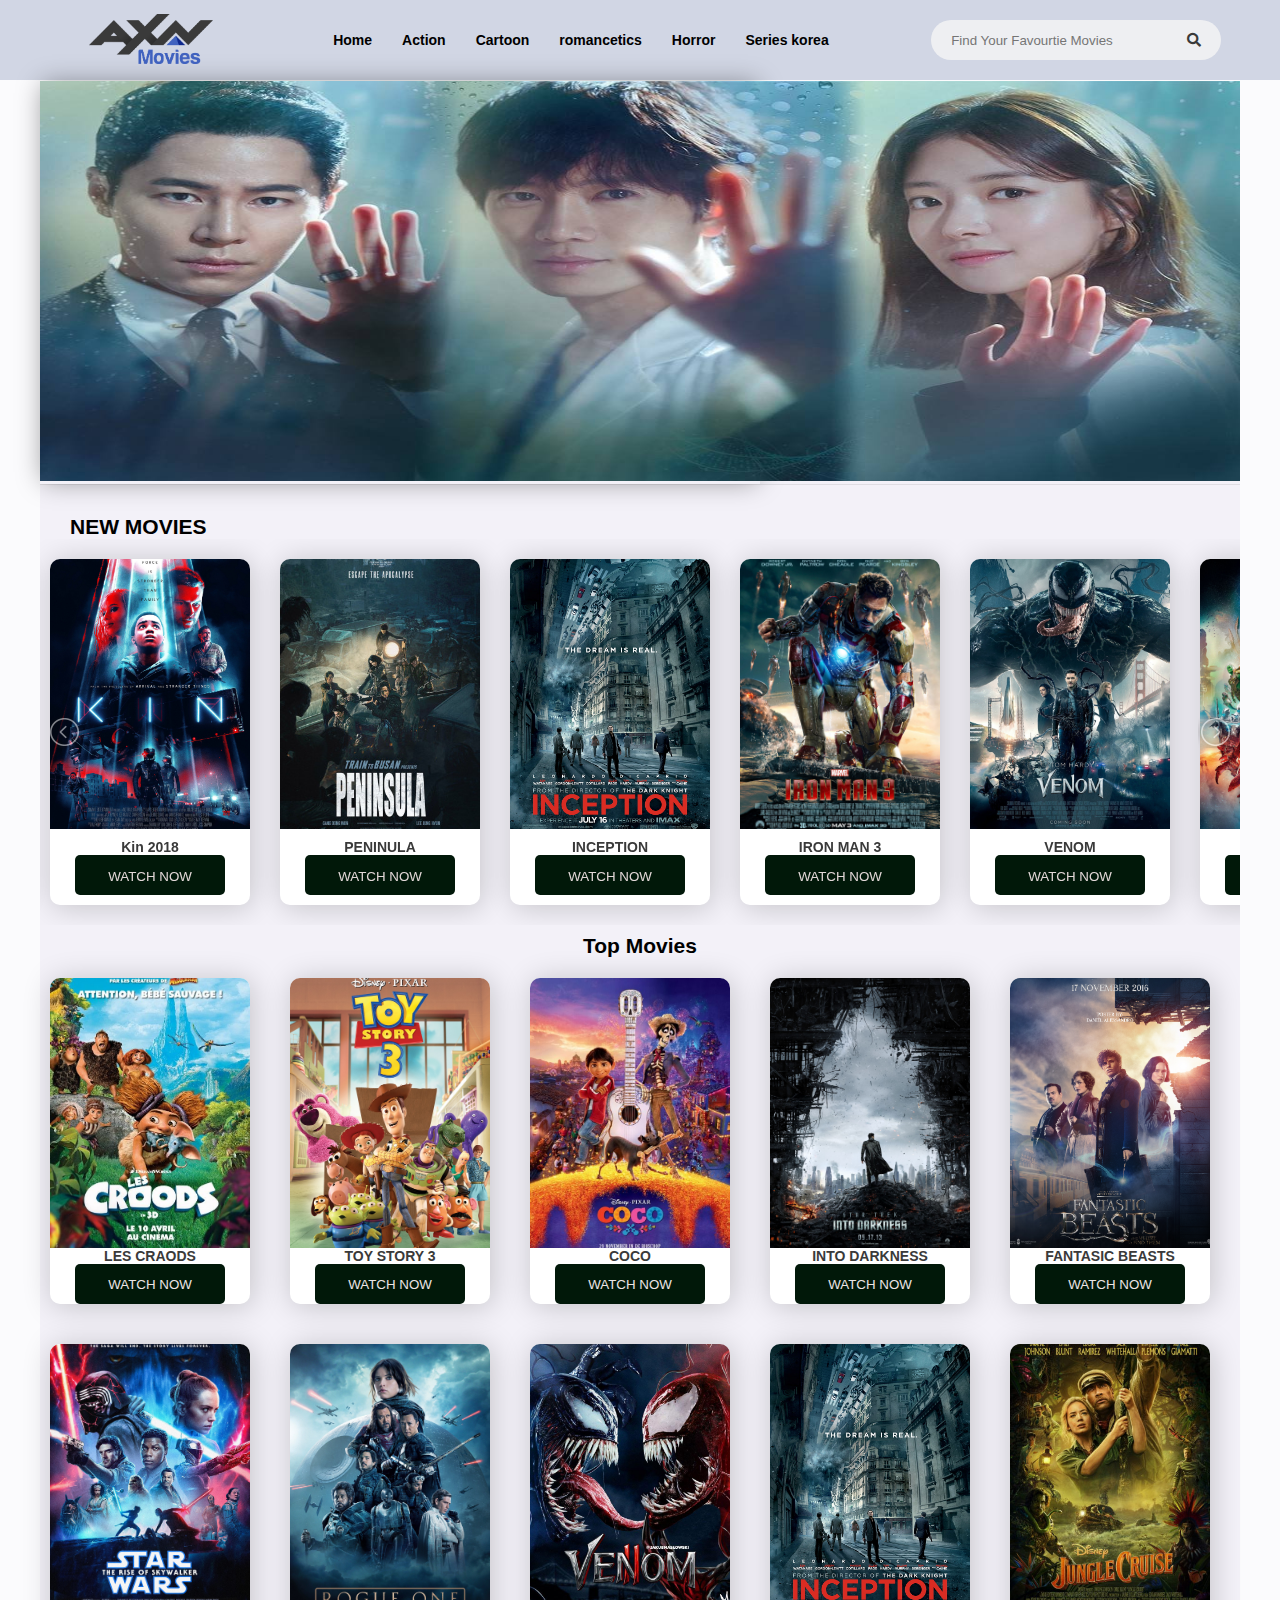
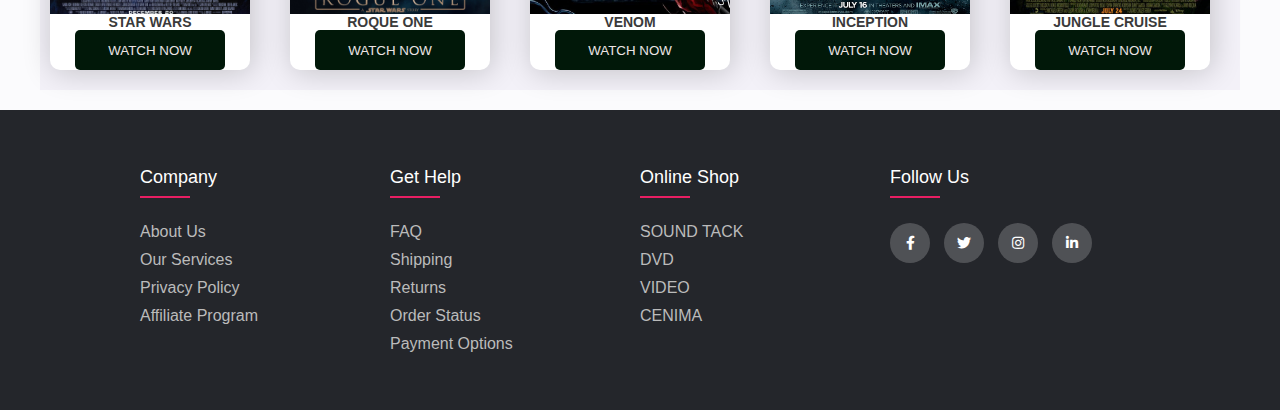
<file: index.html>
<!DOCTYPE html>
<html lang="en">
<head>
    <meta charset="UTF-8">
    <meta http-equiv="X-UA-Compatible" content="IE=edge">
    <meta name="viewport" content="width=device-width, initial-scale=1.0">
    <title>Watch Movie</title>
    <link rel="stylesheet" href="./css/style.css">
    <link rel="stylesheet" type="text/css" href="./css/lightslider.css">

    <script src="js/JQuery3.3.1.js"></script>
     <script src="js/lightslider.js"></script>
     <link rel="stylesheet" type="text/css" href="https://cdnjs.cloudflare.com/ajax/libs/font-awesome/5.15.1/css/all.min.css">


</head>
<body>
    <!-- --------------Header and menu------------------- -->
    <div class="header">
       <div class="container_header">
                <a href="#" class="logo">
                    <img src="images/logo.png"/>
                </a>
                <!--menu--btn----------------->
                <label class="menu-icon" for="menu-btn">
                    <span class="nav-icon"></span>
                </label>
                <!--menu-------------->
                <div class="menu">
                    <ul >
                        <li><a href="index.html">Home</a></li>
                        <li><a href="action.html">Action</a></li>
                        <li><a href="cartoon.html">Cartoon</a></li>
                        <li><a href="romancetics.html">romancetics</a></li>
                        <li><a href="Horror.html">Horror</a></li>
                        <li><a href="Series korea.html">Series korea</a></li>
                    </ul>
                </div>
                <!--search------------->
                <div class="search">
                    <input type="text" placeholder="Find Your Favourtie Movies"/>
                    <!--search-icon----------->
                    <i class="fas fa-search"></i>
                  
                </div>
       </div>
    </div>
    <!-- --------------------------main content ------------------------------------->
    <div class="container">
 <!-- -----------------------slide show -------------------->
                    
                        <div class="slide">
                            <img id="image">
                        </div>

                    
<!-- -------slowcase ---------->
        <div class="container-case">
            
            <section id="latest">
                <h2 class="latest-heading">New Movies</h2>
                <!--slider------------------->
                <ul id="autoWidth" class="cs-hidden">
                    <!--slide-box-1------------------>
                    <li class="item-a">
                        <div class="latest-box">
                            <!--img-------->
                            <div class="latest-b-img">
                                <img src="images/m-1.jpg">
                                
                            </div>
                            <!--text---------->
                            <div class="latest-b-text">
                                <strong>Kin 2018</strong>
                                <button><a href="#">Watch Now</a> </button>
                            </div>
                        </div>
                    </li>
            <!--slide-box-2------------------>
            <li class="item-b">
                <div class="latest-box">
                    <!--img-------->
                    <div class="latest-b-img">
                        <img src="images/m-2.jpg">
                        
                    </div>
                    <!--text---------->
                    <div class="latest-b-text">
                        <strong>PENINULA</strong>
                        <button><a href="#">Watch Now</a> </button>
                    </div>
                </div>
            </li>
            <!--slide-box-3------------------>
            <li class="item-c">
                <div class="latest-box">
                    <!--img-------->
                    <div class="latest-b-img">
                        <img src="images/m-3.jpg">
                           
                    </div>
                    <!--text---------->
                    <div class="latest-b-text">
                        <strong>INCEPTION</strong>
                        <button><a href="#">Watch Now</a> </button>
                    </div>
                </div>
            </li>
            <!--slide-box-4------------------>
            <li class="item-d">
                <div class="latest-box">
                    <!--img-------->
                    <div class="latest-b-img">
                        <img src="images/m-4.jpg">
                        
                    </div>
                    <!--text---------->
                    <div class="latest-b-text">
                        <strong>IRON MAN 3</strong>
                        <button><a href="#">Watch Now</a> </button>
                    </div>
                </div>
            </li>
            <!--slide-box-5------------------>
            <li class="item-e">
                <div class="latest-box">
                    <!--img-------->
                    <div class="latest-b-img">
                        <img src="images/m-5.jpg">
                        
                    </div>
                    <!--text---------->
                    <div class="latest-b-text">
                        <strong>VENOM</strong>
                        <button><a href="#">Watch Now</a> </button>
                    </div>
                </div>
            </li>
            <!--slide-box-6------------------>
            <li class="item-f">
                <div class="latest-box">
                    <!--img-------->
                    <div class="latest-b-img">
                        <img src="images/m-6.jpg">
                        
                    </div>
                    <!--text---------->
                    <div class="latest-b-text">
                        <strong>AQUAMAN</strong>
                        <button><a href="#">Watch Now</a> </button>
                    </div>
                </div>
            </li>
            <!--slide-box-7------------------>
            <li class="item-g">
                <div class="latest-box">
                    <!--img-------->
                    <div class="latest-b-img">
                        <img src="images/m-7.jpeg">
                    </div>
                    <!--text---------->
                    <div class="latest-b-text">
                        <strong>JUNGLE CRUISE</strong>
                        <button><a href="#">Watch Now</a> </button>
                    </div>
                </div>
            </li>
                  </ul>
            </section>
            
        </div>



      <!-- List movies -->



        <div class="container-list">
            <h2 class="text-h2">Top Movies</h2>
            <div class="list-movie">
                <div class="movies-box">
                    <!--img------------>
                    <div class="movies-img">
                        <img src="images/l-3.jpg">
                    </div>
                    <!--text--------->
                         <strong>LES CRAODS</strong>
                        <button><a href="#">Watch Now</a> </button>
                </div>
                <div class="movies-box">
                    <!--img------------>
                    <div class="movies-img">
                        <img src="images/l-4.jpg">
                    </div>
                    <!--text--------->
                         <strong>TOY STORY 3</strong>
                        <button><a href="#">Watch Now</a> </button>
                </div>
                <div class="movies-box">
                    <!--img------------>
                    <div class="movies-img">
                        <img src="images/l-5.jpg">
                    </div>
                    <!--text--------->
                         <strong>COCO</strong>
                        <button><a href="#">Watch Now</a> </button>
                </div>
                <div class="movies-box">
                    <!--img------------>
                    <div class="movies-img">
                        <img src="images/l-1.jpg">
                    </div>
                    <!--text--------->
                         <strong>INTO DARKNESS</strong>
                        <button><a href="#">Watch Now</a> </button>
                </div>
                <div class="movies-box">
                    <!--img------------>
                    <div class="movies-img">
                        <img src="images/l-2.jpg">
                    </div>
                    <!--text--------->
                         <strong>FANTASIC BEASTS</strong>
                        <button><a href="#">Watch Now</a> </button>
                </div>
                <div class="movies-box">
                    <!--img------------>
                    <div class="movies-img">
                        <img src="images/l-6.jpg">
                    </div>
                    <!--text--------->
                         <strong>STAR WARS</strong>
                        <button><a href="#">Watch Now</a> </button>
                </div>
                <div class="movies-box">
                    <!--img------------>
                    <div class="movies-img">
                        <img src="images/l-7.jpg">
                    </div>
                    <!--text--------->
                         <strong>ROQUE ONE</strong>
                        <button><a href="#">Watch Now</a> </button>
                </div>
                <div class="movies-box">
                    <!--img------------>
                    <div class="movies-img">
                        <img src="images/l-8.jpg">
                    </div>
                    <!--text--------->
                         <strong>VENOM</strong>
                        <button><a href="#">Watch Now</a> </button>
                </div>
                <div class="movies-box">
                    <!--img------------>
                    <div class="movies-img">
                        <img src="images/m-3.jpg">
                    </div>
                    <!--text--------->
                         <strong>INCEPTION</strong>
                        <button><a href="#">Watch Now</a> </button>
                </div>
                <div class="movies-box">
                    <!--img------------>
                    <div class="movies-img">
                        <img src="images/m-7.jpeg">
                    </div>
                    <!--text--------->
                         <strong>JUNGLE CRUISE</strong>
                        <button><a href="#">Watch Now</a> </button>
                </div>
                
                
            </div>
        </div>

        </div>


        <!-- footer  -->
       <div class="footer">
           <div class="container-footer">
            <div class="row">
                <div class="footer-col">
                    <h4>company</h4>
                    <ul>
                        <li><a href="#">about us</a></li>
                        <li><a href="#">our services</a></li>
                        <li><a href="#">privacy policy</a></li>
                        <li><a href="#">affiliate program</a></li>
                    </ul>
                </div>
                <div class="footer-col">
                    <h4>get help</h4>
                    <ul>
                        <li><a href="#">FAQ</a></li>
                        <li><a href="#">shipping</a></li>
                        <li><a href="#">returns</a></li>
                        <li><a href="#">order status</a></li>
                        <li><a href="#">payment options</a></li>
                    </ul>
                </div>
                <div class="footer-col">
                    <h4>online shop</h4>
                    <ul>
                        <li><a href="#">SOUND TACK</a></li>
                        <li><a href="#">DVD</a></li>
                        <li><a href="#">VIDEO</a></li>
                        <li><a href="#">CENIMA</a></li>
                    </ul>
                </div>
                <div class="footer-col">
                    <h4>follow us</h4>
                    <div class="social-links">
                        <a href="#"><i class="fab fa-facebook-f"></i></a>
                        <a href="#"><i class="fab fa-twitter"></i></a>
                        <a href="#"><i class="fab fa-instagram"></i></a>
                        <a href="#"><i class="fab fa-linkedin-in"></i></a>
                    </div>
                </div>
           </div>
       </div>
            
            


    <script src="./js/app.js"></script>
</body>
</html>
</file>
<file: css/style.css>
*{
	margin:0;
	padding:0;
}

body{
	font-family: tahoma, arial;
	font-size: 14px;
    background: #fbfbfd;
    width: 100%;
    height: auto;
	
}

/*----------------- Headder ---------------*/
.header{
    display: flex;
    flex-direction:row ;
    align-items: center;
    justify-content: center;
    background-color: #d1d6e4;
    height: 80px;
    width: 100%;
}
/*-------------------- search -----------*/
.search{
    width:250px;
    height: 40px;
    background-color: rgba(245,245,245,0.8);
    display: flex;
    justify-content: center;
    align-items: center;
    border-radius: 20px;
    padding: 0px 20px;
}
.search input{
    width:100%;
    height: 30px;
    border:none;
    outline: none;
    background-color: transparent;
}
.search i{
    color:#3a3a3a;
}
.logo img{
    height: 50px;
    padding: 0 30px;
}
.container_header{
    height:100%;
    display: flex;
    flex-direction: row;
    justify-content: space-around;
    align-items: center;
    width: 1200px;
}


/* -------------------Menu------------------------ */
.menu{
    display: flex;
    flex-direction: row;
    
}
.menu ul {
    display: flex;
    flex-direction: row;
    text-decoration: none;
    list-style: none;
    justify-content: left;
    padding-right: 50px;
}
.menu ul li{
    padding: 15px 15px;
}
.menu ul li a {
    font-weight: 700;
    text-decoration: none;
    color: black;
}
.menu ul li:hover{
    transform: scale(1.1);
    z-index: 100;
    background: #949fb1;
    box-shadow: 0 5px 25px rgba(0,0,0,.2);
    color: #fff;
}


/*--------------- container main------------------------ */


.container{
 background-color: rgb(243, 241, 248);
    width: 1200px;
    margin: 20px auto;
    height: auto;
    margin-top: 1px;
}



/*----------------- slide show ----------*/
.slide {
    width:60%;
    height: 70%;
    box-shadow: 0 0 25px -3px rgba(0,0,0,0.4);
 
 }
 .slide img{
    width:1200px;
    height: 400px;
 }

/*-------------------- slide Latest Moviess -------------------*/
.container-case{
    width: 100%;
    height: 450px;
    display: flex;
    flex-direction: column;
}
#latest{
    border-top: 1px solid rgba(53,53,53,0.1);
  }
  .latest-heading{
    margin: 30px 30px 0px 30px;
    text-transform: uppercase;
  }
  .latest-box{
    display: flex;
    flex-direction: column;
    align-items: center;
    box-shadow: 2px 2px 30px rgba(0,0,0,0.2);
    margin: 20px 10px;
    border-radius: 10px;
    overflow:hidden;
    width:200px;
    background-color: #ffffff;
  }
  .latest-b-img{
    width:100%;
    height: 270px;
  }
  .latest-b-img img{
    width: 100%;
    height: 100%;
    object-fit: cover;
  }
  .latest-b-text strong{
    color:#3a3a3a;
    margin: 0px;
  }
  .latest-b-text{
    width:100%;
    display: flex;
    justify-content: center;
    align-items: center;
    flex-direction: column;
    margin: 10px;
  }
  .latest-b-text p{
    color:#979797;
    margin: 0px;
  }
  section ul {
      list-style: none;
  }
.latest-b-text button{
    display: flex;
    flex-direction: row;
    justify-content: center;

}
 .latest-b-text button{

    background-color: rgb(1, 24, 9);
    border-radius: 5px;
    border: none;
    color: #fff;
    padding: 4px;
    width: 150px;
    font-weight: 500;
    text-transform: uppercase;
    cursor: pointer;
    height: 40px;
}

button a{

    text-decoration: none;
    color: rgb(226, 215, 215);
    margin: 10px;
}
.latest-b-text button:hover{
    background: #3f9fdf;
   
}
.latest-box:hover{
    transform: translateY(-10px);
    transition: all ease 0.2s;
  }
/*------------- container list movie ------------------------*/
.container-list{
    width: 100%;
    height: auto;
    margin-bottom: 0;
    background-color: rgb(243, 241, 248);
}
.text-h2{
    display: flex;
    justify-content: center;
}
.text-h2 h2{
    width: 100%;
    height: 20px;
    margin-top: 0;
    text-transform: uppercase;
    text-align: center;

}
.list-movie{
    display: grid;
    grid-template-columns: repeat(5,1fr);
    width: 100%;
    height: auto;
}
.movies-box{
    display: flex;
    flex-direction: column;
    align-items: center;
    box-shadow: 2px 2px 30px rgba(0,0,0,0.2);
    margin: 20px 10px;
    border-radius: 10px;
    overflow:hidden;
    width:200px;
    background-color: #ffffff;
  }
  .movies-img{
    width:100%;
    height: 270px;
  }
  .movies-img img{
    width: 100%;
    height: 100%;
    object-fit: cover;
  }
  .movies-box  strong{
    color:#3a3a3a;
    margin: 0px;
  }
  .movies-box:hover{
    transform: translateY(-10px);
    transition: all ease 0.2s;
  }
  .movies-box button{
    background-color: rgb(1, 24, 9);
    border-radius: 5px;
    border: none;
    color: #fff;
    padding: 4px;
    width: 150px;
    font-weight: 500;
    text-transform: uppercase;
    cursor: pointer;
    height: 40px;
   
}
.movies-box button a{
    text-decoration: none;
    color: rgb(236, 229, 229);
   
}
.movies-box button:hover{
    background-color: #3f9fdf;
}

/*------------------------ footer-------------------------- */
ul{
	list-style: none;
}
.footer{
    display: flex;
    flex-direction:row ;
    align-items: center;
    justify-content: center;
    background-color: #24262b;
    height: 300px;
    width: 100%; 
}
.container-footer{
    height:100%;
    display: flex;
    flex-direction: row;
    justify-content: space-around;
    align-items: center;
    width: 1200px;
}
.footer-col{
    width: 250px;
    float: left;
    text-align: left;
   
   
 }
 .footer-col h4{
     font-size: 18px;
     color: #ffffff;
     text-transform: capitalize;
     margin-bottom: 35px;
     font-weight: 500;
     position: relative;
 }
 .footer-col h4::before{
     content: '';
     position: absolute;
     left:0;
     bottom: -10px;
     background-color: #e91e63;
     height: 2px;
     box-sizing: border-box;
     width: 50px;
 }
 .footer-col ul li:not(:last-child){
     margin-bottom: 10px;
 }
 .footer-col ul li a{
     font-size: 16px;
     text-transform: capitalize;
     color: #ffffff;
     text-decoration: none;
     font-weight: 300;
     color: #bbbbbb;
     display: block;
     transition: all 0.3s ease;
 }
 .footer-col ul li a:hover{
     color: #ffffff;
     padding-left: 8px;
 }
 .footer-col .social-links a{
     display: inline-block;
     height: 40px;
     width: 40px;
     background-color: rgba(255,255,255,0.2);
     margin:0 10px 10px 0;
     text-align: center;
     line-height: 40px;
     border-radius: 50%;
     color: #ffffff;
     transition: all 0.5s ease;
 }
 .footer-col .social-links a:hover{
     color: #24262b;
     background-color: #ffffff;
     
 
 /*responsive*/
 @media(max-width: 767px){
     .footer-col{
       width: 50%;
       margin-bottom: 30px;
   }
   }
   @media(max-width: 574px){
     .footer-col{
       width: 100%;
   }
</file>
<file: css/lightslider.css>
/*! lightslider - v1.1.3 - 2015-04-14
* https://github.com/sachinchoolur/lightslider
* Copyright (c) 2015 Sachin N; Licensed MIT */
/** /!!! core css Should not edit !!!/**/ 

.lSSlideOuter {
    overflow-x: hidden;
    -webkit-touch-callout: none;
    -webkit-user-select: none;
    -khtml-user-select: none;
    -moz-user-select: none;
    -ms-user-select: none;
    user-select: none
}
.lightSlider:before, .lightSlider:after {
    content: " ";
    display: table;
}
.lightSlider {
    overflow: hidden;
    margin: 0;
}
.lSSlideWrapper {
    max-width: 100%;
    overflow: visible;
    position: relative;
}
.lSSlideWrapper > .lightSlider:after {
    clear: both;
}
.lSSlideWrapper .lSSlide {
    -webkit-transform: translate(0px, 0px);
    -ms-transform: translate(0px, 0px);
    transform: translate(0px, 0px);
    -webkit-transition: all 1s;
    -webkit-transition-property: -webkit-transform,height;
    -moz-transition-property: -moz-transform,height;
    transition-property: transform,height;
    -webkit-transition-duration: inherit !important;
    transition-duration: inherit !important;
    -webkit-transition-timing-function: inherit !important;
    transition-timing-function: inherit !important;
}
.lSSlideWrapper .lSFade {
    position: relative;
}
.lSSlideWrapper .lSFade > * {
    position: absolute !important;
    top: 0;
    left: 0;
    z-index: 9;
    margin-right: 0;
    width: 100%;
}
.lSSlideWrapper.usingCss .lSFade > * {
    opacity: 0;
    -webkit-transition-delay: 0s;
    transition-delay: 0s;
    -webkit-transition-duration: inherit !important;
    transition-duration: inherit !important;
    -webkit-transition-property: opacity;
    transition-property: opacity;
    -webkit-transition-timing-function: inherit !important;
    transition-timing-function: inherit !important;
}
.lSSlideWrapper .lSFade > *.active {
    z-index: 10;
}
.lSSlideWrapper.usingCss .lSFade > *.active {
    opacity: 1;
}
/** /!!! End of core css Should not edit !!!/**/

/* Pager */
.lSSlideOuter .lSPager.lSpg {
    margin: 10px 0 0;
    padding: 0;
    text-align: center;
}
.lSSlideOuter .lSPager.lSpg > li {
    cursor: pointer;
    display: inline-block;
    padding: 0 5px;
}
.lSSlideOuter .lSPager.lSpg > li a {
    background-color: #222222;
    border-radius: 30px;
    display: inline-block;
    height: 8px;
    overflow: hidden;
    text-indent: -999em;
    width: 8px;
    position: relative;
    z-index: 99;
    -webkit-transition: all 0.5s linear 0s;
    transition: all 0.5s linear 0s;
    display: none;
}
.lSSlideOuter .lSPager.lSpg > li:hover a, .lSSlideOuter .lSPager.lSpg > li.active a {
    background-color: #428bca;
}
.lSSlideOuter .media {
    opacity: 0.8;
}
.lSSlideOuter .media.active {
    opacity: 1;
}
/* End of pager */

/** Gallery */
.lSSlideOuter .lSPager.lSGallery {
    list-style: none outside none;
    padding-left: 0;
    margin: 0;
    overflow: hidden;
    transform: translate3d(0px, 0px, 0px);
    -moz-transform: translate3d(0px, 0px, 0px);
    -ms-transform: translate3d(0px, 0px, 0px);
    -webkit-transform: translate3d(0px, 0px, 0px);
    -o-transform: translate3d(0px, 0px, 0px);
    -webkit-transition-property: -webkit-transform;
    -moz-transition-property: -moz-transform;
    -webkit-touch-callout: none;
    -webkit-user-select: none;
    -khtml-user-select: none;
    -moz-user-select: none;
    -ms-user-select: none;
    user-select: none;
}
.lSSlideOuter .lSPager.lSGallery li {
    overflow: hidden;
    -webkit-transition: border-radius 0.12s linear 0s 0.35s linear 0s;
    transition: border-radius 0.12s linear 0s 0.35s linear 0s;
}
.lSSlideOuter .lSPager.lSGallery li.active, .lSSlideOuter .lSPager.lSGallery li:hover {
    border-radius: 5px;
}
.lSSlideOuter .lSPager.lSGallery img {
    display: block;
    height: auto;
    max-width: 100%;
}
.lSSlideOuter .lSPager.lSGallery:before, .lSSlideOuter .lSPager.lSGallery:after {
    content: " ";
    display: table;
}
.lSSlideOuter .lSPager.lSGallery:after {
    clear: both;
}
/* End of Gallery*/

/* slider actions */
.lSAction > a {
    width: 32px;
    display: block;
    top: 50%;
    height: 32px;
    background-image: url('../img/controls.png');
    cursor: pointer;
    position: absolute;
    z-index: 99;
    margin-top: -16px;
    opacity: 0.5;
    -webkit-transition: opacity 0.35s linear 0s;
    transition: opacity 0.35s linear 0s;
}
.lSAction > a:hover {
    opacity: 1;
}
.lSAction > .lSPrev {
    background-position: 0 0;
    left: 10px;
}
.lSAction > .lSNext {
    background-position: -32px 0;
    right: 10px;
}
.lSAction > a.disabled {
    pointer-events: none;
}
.cS-hidden {
    height: 1px;
    opacity: 0;
    filter: alpha(opacity=0);
    overflow: hidden;
}


/* vertical */
.lSSlideOuter.vertical {
    position: relative;
}
.lSSlideOuter.vertical.noPager {
    padding-right: 0px !important;
}
.lSSlideOuter.vertical .lSGallery {
    position: absolute !important;
    right: 0;
    top: 0;
}
.lSSlideOuter.vertical .lightSlider > * {
    width: 100% !important;
    max-width: none !important;
}

/* vertical controlls */
.lSSlideOuter.vertical .lSAction > a {
    left: 50%;
    margin-left: -14px;
    margin-top: 0;
}
.lSSlideOuter.vertical .lSAction > .lSNext {
    background-position: 31px -31px;
    bottom: 10px;
    top: auto;
}
.lSSlideOuter.vertical .lSAction > .lSPrev {
    background-position: 0 -31px;
    bottom: auto;
    top: 10px;
}
/* vertical */


/* Rtl */
.lSSlideOuter.lSrtl {
    direction: rtl;
}
.lSSlideOuter .lightSlider, .lSSlideOuter .lSPager {
    padding-left: 0;
    list-style: none outside none;
}
.lSSlideOuter.lSrtl .lightSlider, .lSSlideOuter.lSrtl .lSPager {
    padding-right: 0;
}
.lSSlideOuter .lightSlider > *,  .lSSlideOuter .lSGallery li {
    float: left;
}
.lSSlideOuter.lSrtl .lightSlider > *,  .lSSlideOuter.lSrtl .lSGallery li {
    float: right !important;
}
/* Rtl */

@-webkit-keyframes rightEnd {
    0% {
        left: 0;
    }

    50% {
        left: -15px;
    }

    100% {
        left: 0;
    }
}
@keyframes rightEnd {
    0% {
        left: 0;
    }

    50% {
        left: -15px;
    }

    100% {
        left: 0;
    }
}
@-webkit-keyframes topEnd {
    0% {
        top: 0;
    }

    50% {
        top: -15px;
    }

    100% {
        top: 0;
    }
}
@keyframes topEnd {
    0% {
        top: 0;
    }

    50% {
        top: -15px;
    }

    100% {
        top: 0;
    }
}
@-webkit-keyframes leftEnd {
    0% {
        left: 0;
    }

    50% {
        left: 15px;
    }

    100% {
        left: 0;
    }
}
@keyframes leftEnd {
    0% {
        left: 0;
    }

    50% {
        left: 15px;
    }

    100% {
        left: 0;
    }
}
@-webkit-keyframes bottomEnd {
    0% {
        bottom: 0;
    }

    50% {
        bottom: -15px;
    }

    100% {
        bottom: 0;
    }
}
@keyframes bottomEnd {
    0% {
        bottom: 0;
    }

    50% {
        bottom: -15px;
    }

    100% {
        bottom: 0;
    }
}
.lSSlideOuter .rightEnd {
    -webkit-animation: rightEnd 0.3s;
    animation: rightEnd 0.3s;
    position: relative;
}
.lSSlideOuter .leftEnd {
    -webkit-animation: leftEnd 0.3s;
    animation: leftEnd 0.3s;
    position: relative;
}
.lSSlideOuter.vertical .rightEnd {
    -webkit-animation: topEnd 0.3s;
    animation: topEnd 0.3s;
    position: relative;
}
.lSSlideOuter.vertical .leftEnd {
    -webkit-animation: bottomEnd 0.3s;
    animation: bottomEnd 0.3s;
    position: relative;
}
.lSSlideOuter.lSrtl .rightEnd {
    -webkit-animation: leftEnd 0.3s;
    animation: leftEnd 0.3s;
    position: relative;
}
.lSSlideOuter.lSrtl .leftEnd {
    -webkit-animation: rightEnd 0.3s;
    animation: rightEnd 0.3s;
    position: relative;
}
/*/  GRab cursor */
.lightSlider.lsGrab > * {
  cursor: -webkit-grab;
  cursor: -moz-grab;
  cursor: -o-grab;
  cursor: -ms-grab;
  cursor: grab;
}
.lightSlider.lsGrabbing > * {
  cursor: move;
  cursor: -webkit-grabbing;
  cursor: -moz-grabbing;
  cursor: -o-grabbing;
  cursor: -ms-grabbing;
  cursor: grabbing;
}
</file>
